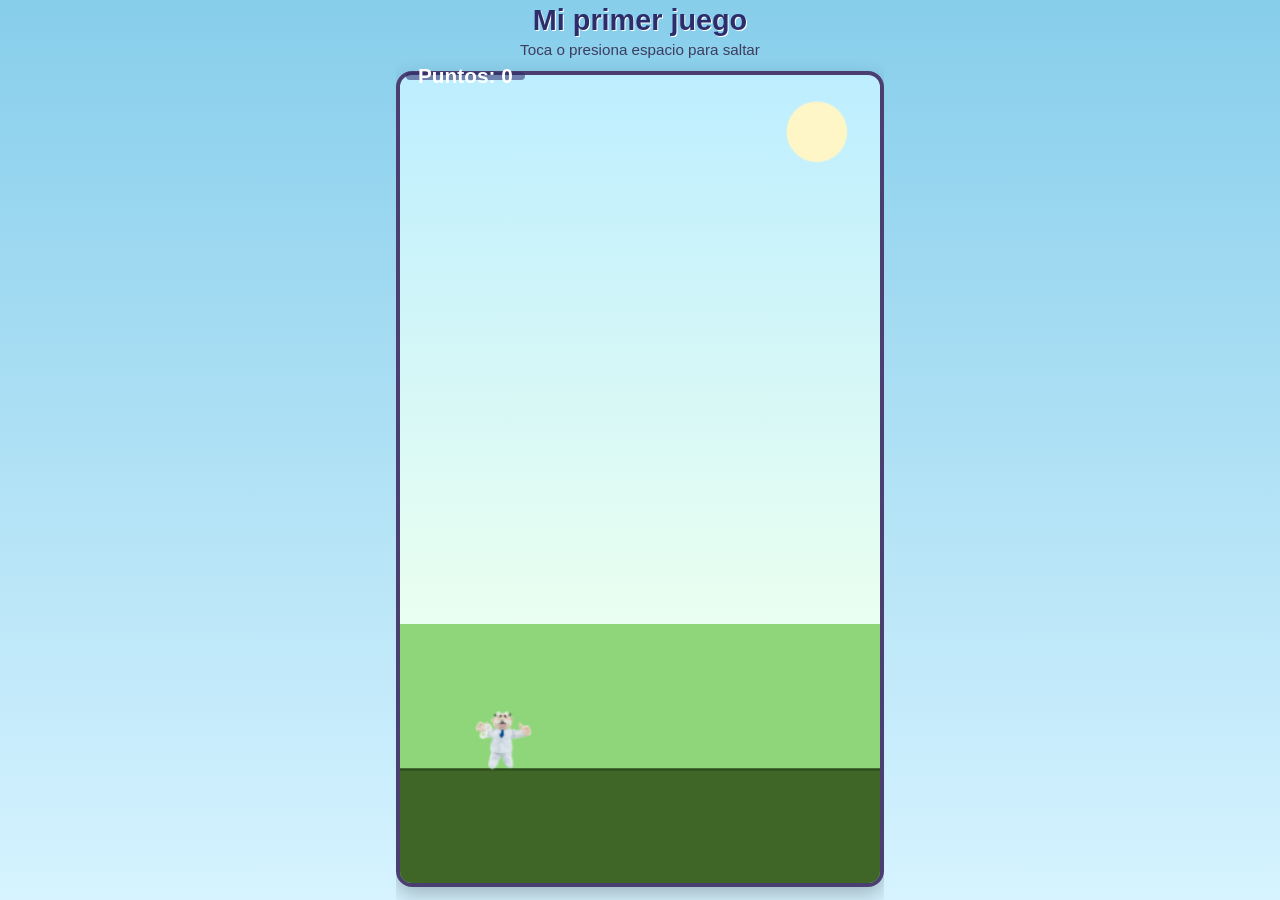
<file: index.html>
<!DOCTYPE html>
<html lang="es">
<head>
  <meta charset="UTF-8">
  <meta name="viewport" content="width=device-width, initial-scale=1.0, maximum-scale=1.0, user-scalable=no, viewport-fit=cover">
  <title>Mi primera página</title>
  <link rel="stylesheet" href="styles.css">
</head>
<body>
  <div id="game-wrap">
    <h1>Mi primer juego</h1>
    <p class="instructions">Toca o presiona espacio para saltar</p>
    <div id="canvas-holder">
      <div id="score">Puntos: 0</div>
      <canvas id="game"></canvas>
      <div id="gameover" class="hidden">
        <h2>¡Choque!</h2>
        <p id="finalScore"></p>
        <div id="gameoverControls">
          <input type="text" id="playerNameInput" placeholder="Tu nombre" maxlength="20" autocomplete="off">
          <button id="saveScoreBtn" type="button">Guardar puntaje</button>
          <p id="saveScoreMsg" class="hidden"></p>
        </div>
        <p>Toca o presiona espacio para reiniciar</p>
      </div>
    </div>
  </div>

  <script src="game.js"></script>
</body>
</html>
</file>
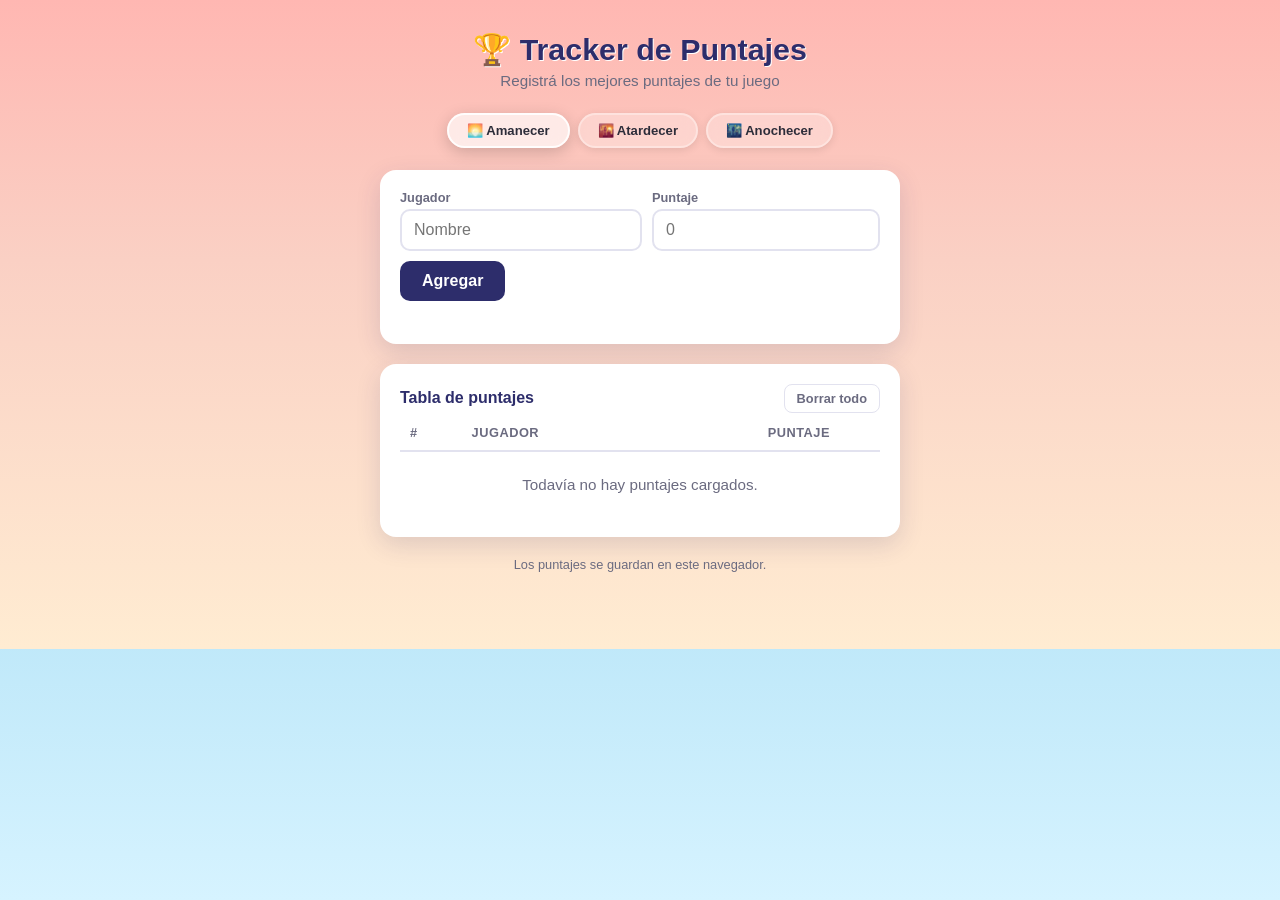
<file: tracker.html>
<!DOCTYPE html>
<html lang="es">
<head>
<meta charset="UTF-8">
<meta name="viewport" content="width=device-width, initial-scale=1.0">
<title>Tracker de Puntajes</title>
<style>
  :root {
    --primary: #4b3f72;
    --primary-light: #2d2d6b;
    --accent: #ffd166;
    --bg-top: #87ceeb;
    --bg-bottom: #d6f3ff;
    --card-bg: #ffffff;
    --text: #2d2d3a;
    --muted: #6b6b80;
    --border: #e2e2ef;
    --gold: #ffd166;
    --silver: #d9d9e8;
    --bronze: #e8b988;
  }

  * {
    box-sizing: border-box;
  }

  html, body {
    margin: 0;
    min-height: 100%;
    font-family: 'Trebuchet MS', Arial, sans-serif;
    background: linear-gradient(180deg, var(--bg-top), var(--bg-bottom));
    color: var(--text);
  }

  body {
    display: flex;
    justify-content: center;
    padding: 32px 16px 64px;
  }

  .page {
    width: 100%;
    max-width: 520px;
  }

  h1 {
    margin: 0 0 4px;
    color: var(--primary-light);
    text-align: center;
    font-size: clamp(1.4rem, 5vw, 1.9rem);
    text-shadow: 1px 1px 0 #fff;
  }

  .subtitle {
    margin: 0 0 24px;
    text-align: center;
    color: var(--muted);
    font-size: 0.95rem;
  }

  .card {
    background: var(--card-bg);
    border-radius: 16px;
    box-shadow: 0 8px 24px rgba(45, 45, 107, 0.15);
    padding: 20px;
    margin-bottom: 20px;
  }

  form {
    display: flex;
    gap: 10px;
    flex-wrap: wrap;
  }

  .field {
    flex: 1 1 140px;
    display: flex;
    flex-direction: column;
    gap: 4px;
  }

  label {
    font-size: 0.8rem;
    color: var(--muted);
    font-weight: bold;
  }

  input {
    padding: 10px 12px;
    border: 2px solid var(--border);
    border-radius: 10px;
    font-size: 1rem;
    font-family: inherit;
    outline: none;
    transition: border-color 0.15s ease;
  }

  input:focus {
    border-color: var(--primary);
  }

  button {
    align-self: flex-end;
    padding: 11px 22px;
    border: none;
    border-radius: 10px;
    background: var(--primary-light);
    color: #fff;
    font-size: 1rem;
    font-weight: bold;
    font-family: inherit;
    cursor: pointer;
    transition: background 0.15s ease, transform 0.1s ease;
  }

  button:hover {
    background: var(--primary);
  }

  button:active {
    transform: scale(0.97);
  }

  .error {
    color: #c0392b;
    font-size: 0.85rem;
    min-height: 1.1em;
    margin-top: 8px;
  }

  table {
    width: 100%;
    border-collapse: collapse;
  }

  thead th {
    text-align: left;
    font-size: 0.8rem;
    text-transform: uppercase;
    letter-spacing: 0.04em;
    color: var(--muted);
    padding: 0 10px 10px;
    border-bottom: 2px solid var(--border);
  }

  th.col-score, td.col-score {
    text-align: right;
  }

  th.col-actions, td.col-actions {
    text-align: right;
    width: 40px;
  }

  tbody tr {
    border-bottom: 1px solid var(--border);
  }

  tbody tr:last-child {
    border-bottom: none;
  }

  td {
    padding: 12px 10px;
    font-size: 0.98rem;
  }

  .rank {
    display: inline-flex;
    align-items: center;
    justify-content: center;
    width: 26px;
    height: 26px;
    border-radius: 50%;
    font-weight: bold;
    font-size: 0.85rem;
    background: var(--border);
    color: var(--muted);
  }

  tr:nth-child(-n+3) .rank {
    background: transparent;
    font-size: 1.2rem;
  }

  .player-name {
    font-weight: bold;
  }

  .score-value {
    font-weight: bold;
    color: var(--primary-light);
  }

  .delete-btn {
    background: transparent;
    color: var(--muted);
    border: none;
    font-size: 1.1rem;
    padding: 2px 6px;
    border-radius: 6px;
    cursor: pointer;
  }

  .delete-btn:hover {
    background: #fdeeee;
    color: #c0392b;
  }

  .empty-state {
    text-align: center;
    color: var(--muted);
    padding: 24px 10px;
    font-size: 0.95rem;
  }

  .table-header {
    display: flex;
    align-items: center;
    justify-content: space-between;
    margin-bottom: 12px;
  }

  .table-title {
    margin: 0;
    font-size: 1rem;
    font-weight: bold;
    color: var(--primary-light);
  }

  .clear-btn {
    background: transparent;
    color: var(--muted);
    border: 1px solid var(--border);
    border-radius: 8px;
    padding: 6px 12px;
    font-size: 0.8rem;
    font-family: inherit;
    cursor: pointer;
    transition: background 0.15s ease, color 0.15s ease, border-color 0.15s ease;
  }

  .clear-btn:hover {
    background: #fdeeee;
    color: #c0392b;
    border-color: #f3c6c6;
  }

  .footer-note {
    text-align: center;
    color: var(--muted);
    font-size: 0.8rem;
    margin-top: 8px;
  }

  .record-card {
    background: linear-gradient(135deg, var(--primary-light), var(--primary));
    color: #fff;
    text-align: center;
    padding: 22px 20px;
    box-shadow: 0 10px 28px rgba(45, 45, 107, 0.3);
  }

  .record-label {
    margin: 0;
    font-size: 0.8rem;
    text-transform: uppercase;
    letter-spacing: 0.08em;
    opacity: 0.85;
  }

  .record-score {
    margin: 6px 0 2px;
    font-size: clamp(2.4rem, 12vw, 3.2rem);
    font-weight: bold;
    line-height: 1;
    text-shadow: 1px 2px 0 rgba(0, 0, 0, 0.15);
  }

  .record-holder {
    margin: 0;
    font-size: 1rem;
    opacity: 0.9;
  }

  /* ── Sky switcher ───────────────────────────── */
  html, body {
    transition: background 1.4s ease;
  }

  body.sky-dawn {
    background: linear-gradient(180deg, #ffb7b2, #fad0c4 40%, #ffecd2);
  }

  body.sky-sunset {
    background: linear-gradient(180deg, #b83200, #e0541b 22%, #c471ed 68%, #7f3b8e);
  }

  body.sky-night {
    background:
      radial-gradient(circle, rgba(255,255,255,0.85) 1px, transparent 1px) 12%  8% / 180px 180px,
      radial-gradient(circle, rgba(255,255,255,0.55) 1px, transparent 1px) 55% 18% / 260px 260px,
      radial-gradient(circle, rgba(255,255,255,0.70) 1px, transparent 1px) 80%  5% / 140px 140px,
      radial-gradient(circle, rgba(255,255,255,0.40) 1px, transparent 1px) 30% 35% / 220px 220px,
      linear-gradient(180deg, #060614, #0d0d2b 55%, #1e1e4a);
  }

  .sky-switcher {
    display: flex;
    justify-content: center;
    gap: 8px;
    margin-bottom: 22px;
  }

  .sky-btn {
    align-self: auto;
    padding: 8px 18px;
    border-radius: 24px;
    border: 2px solid rgba(255, 255, 255, 0.35);
    background: rgba(255, 255, 255, 0.28);
    backdrop-filter: blur(8px);
    -webkit-backdrop-filter: blur(8px);
    font-size: 0.82rem;
    font-family: inherit;
    font-weight: 600;
    cursor: pointer;
    color: var(--text);
    transition: background 0.2s ease, border-color 0.2s ease, transform 0.12s ease, box-shadow 0.2s ease;
    box-shadow: 0 2px 8px rgba(0,0,0,0.1);
  }

  .sky-btn:hover {
    background: rgba(255, 255, 255, 0.5);
    border-color: rgba(255, 255, 255, 0.7);
    transform: translateY(-2px);
    box-shadow: 0 4px 14px rgba(0,0,0,0.15);
  }

  .sky-btn:active {
    transform: scale(0.96);
  }

  .sky-btn.active {
    background: rgba(255, 255, 255, 0.65);
    border-color: rgba(255, 255, 255, 0.9);
    box-shadow: 0 4px 16px rgba(0,0,0,0.18);
  }
</style>
</head>
<body>
  <div class="page">
    <h1>🏆 Tracker de Puntajes</h1>
    <p class="subtitle">Registrá los mejores puntajes de tu juego</p>

    <div class="sky-switcher" role="group" aria-label="Ambiente del cielo">
      <button class="sky-btn" data-sky="dawn"  id="btn-dawn">🌅 Amanecer</button>
      <button class="sky-btn" data-sky="sunset" id="btn-sunset">🌇 Atardecer</button>
      <button class="sky-btn" data-sky="night"  id="btn-night">🌃 Anochecer</button>
    </div>

    <div class="card record-card" id="record-card" hidden>
      <p class="record-label">Récord actual</p>
      <p class="record-score" id="record-score">0</p>
      <p class="record-holder" id="record-holder"></p>
    </div>

    <div class="card">
      <form id="score-form">
        <div class="field">
          <label for="player-name">Jugador</label>
          <input type="text" id="player-name" placeholder="Nombre" maxlength="30" autocomplete="off">
        </div>
        <div class="field" style="flex: 0 1 120px;">
          <label for="player-score">Puntaje</label>
          <input type="number" id="player-score" placeholder="0" min="0" step="1">
        </div>
        <button type="submit">Agregar</button>
      </form>
      <div class="error" id="form-error"></div>
    </div>

    <div class="card">
      <div class="table-header">
        <p class="table-title">Tabla de puntajes</p>
        <button type="button" class="clear-btn" id="clear-all-btn">Borrar todo</button>
      </div>
      <table>
        <thead>
          <tr>
            <th class="col-rank">#</th>
            <th>Jugador</th>
            <th class="col-score">Puntaje</th>
            <th class="col-actions"></th>
          </tr>
        </thead>
        <tbody id="score-table-body"></tbody>
      </table>
      <div class="empty-state" id="empty-state" hidden>Todavía no hay puntajes cargados.</div>
    </div>

    <p class="footer-note">Los puntajes se guardan en este navegador.</p>
  </div>

<script>
  const STORAGE_KEY = 'gameScores';

  const form = document.getElementById('score-form');
  const nameInput = document.getElementById('player-name');
  const scoreInput = document.getElementById('player-score');
  const errorEl = document.getElementById('form-error');
  const tableBody = document.getElementById('score-table-body');
  const emptyState = document.getElementById('empty-state');
  const recordCard = document.getElementById('record-card');
  const recordScoreEl = document.getElementById('record-score');
  const recordHolderEl = document.getElementById('record-holder');
  const clearAllBtn = document.getElementById('clear-all-btn');

  function loadScores() {
    try {
      const raw = localStorage.getItem(STORAGE_KEY);
      const parsed = raw ? JSON.parse(raw) : [];
      return Array.isArray(parsed) ? parsed : [];
    } catch {
      return [];
    }
  }

  function saveScores(scores) {
    localStorage.setItem(STORAGE_KEY, JSON.stringify(scores));
  }

  function render() {
    const scores = loadScores().sort((a, b) => b.score - a.score);
    tableBody.innerHTML = '';

    if (scores.length === 0) {
      emptyState.hidden = false;
      recordCard.hidden = true;
      return;
    }
    emptyState.hidden = true;

    recordCard.hidden = false;
    recordScoreEl.textContent = scores[0].score;
    recordHolderEl.textContent = `🏆 ${scores[0].name}`;

    const medals = ['🥇', '🥈', '🥉'];

    scores.forEach((entry, index) => {
      const tr = document.createElement('tr');
      const rankLabel = medals[index] || (index + 1);
      tr.innerHTML = `
        <td><span class="rank">${rankLabel}</span></td>
        <td class="player-name"></td>
        <td class="col-score score-value"></td>
        <td class="col-actions"><button class="delete-btn" title="Eliminar" data-id="${entry.id}">✕</button></td>
      `;
      tr.querySelector('.player-name').textContent = entry.name;
      tr.querySelector('.score-value').textContent = entry.score;
      tableBody.appendChild(tr);
    });
  }

  form.addEventListener('submit', (e) => {
    e.preventDefault();
    errorEl.textContent = '';

    const name = nameInput.value.trim();
    const score = Number(scoreInput.value);

    if (!name) {
      errorEl.textContent = 'Ingresá el nombre del jugador.';
      return;
    }
    if (scoreInput.value === '' || Number.isNaN(score) || score < 0) {
      errorEl.textContent = 'Ingresá un puntaje válido.';
      return;
    }

    const scores = loadScores();
    scores.push({ id: Date.now() + '-' + Math.random().toString(36).slice(2), name, score });
    saveScores(scores);

    nameInput.value = '';
    scoreInput.value = '';
    nameInput.focus();
    render();
  });

  tableBody.addEventListener('click', (e) => {
    const btn = e.target.closest('.delete-btn');
    if (!btn) return;
    const id = btn.dataset.id;
    const scores = loadScores().filter((entry) => entry.id !== id);
    saveScores(scores);
    render();
  });

  clearAllBtn.addEventListener('click', () => {
    if (loadScores().length === 0) return;
    if (!confirm('¿Borrar todos los puntajes? Esta acción no se puede deshacer.')) return;
    saveScores([]);
    render();
  });

  // ── Sky switcher ───────────────────────────────────────────
  const SKY_KEY   = 'skyMode';
  const SKY_CLASS = { dawn: 'sky-dawn', sunset: 'sky-sunset', night: 'sky-night' };
  const skyBtns   = document.querySelectorAll('.sky-btn');

  function setSky(mode) {
    Object.values(SKY_CLASS).forEach(cls => document.body.classList.remove(cls));
    document.body.classList.add(SKY_CLASS[mode] || SKY_CLASS.dawn);
    skyBtns.forEach(btn => btn.classList.toggle('active', btn.dataset.sky === mode));
    localStorage.setItem(SKY_KEY, mode);
  }

  skyBtns.forEach(btn => btn.addEventListener('click', () => setSky(btn.dataset.sky)));
  setSky(localStorage.getItem(SKY_KEY) || 'dawn');
  // ────────────────────────────────────────────────────────────

  render();
</script>
</body>
</html>
</file>
<file: styles.css>
html, body {
      margin: 0;
      height: 100%;
      height: 100dvh;
      display: flex;
      align-items: center;
      justify-content: center;
      background: linear-gradient(180deg, #87ceeb, #d6f3ff);
      font-family: 'Trebuchet MS', Arial, sans-serif;
      overflow: hidden;
      touch-action: manipulation;
      -webkit-tap-highlight-color: transparent;
    }

    #game-wrap {
      display: flex;
      flex-direction: column;
      align-items: center;
      gap: clamp(1px, 0.6vh, 4px);
      user-select: none;
      width: 100%;
      height: 100%;
      padding: 4px 0;
      box-sizing: border-box;
    }

    h1 {
      margin: 0;
      color: #2d2d6b;
      font-size: clamp(1rem, 4.5vw, 1.8rem);
      text-shadow: 1px 1px 0 #fff;
      text-align: center;
    }

    .instructions {
      margin: 0;
      color: #3d3d5c;
      font-size: clamp(0.7rem, 2.6vw, 0.95rem);
      text-align: center;
      padding: 0 10px;
    }

    #score {
      position: absolute;
      top: 10px;
      left: 10px;
      font-size: clamp(0.9rem, 3.4vw, 1.3rem);
      font-weight: bold;
      color: #fff;
      background: rgba(45, 45, 107, 0.55);
      padding: 4px 12px;
      border-radius: 999px;
      z-index: 2;
    }

    #canvas-holder {
      position: relative;
      line-height: 0;
      flex: 1;
      display: flex;
      align-items: center;
      justify-content: center;
      min-height: 0;
      width: 100%;
    }

    canvas {
      background: linear-gradient(180deg, #bdeeff 0%, #eafff0 68%, #8fd67a 68%, #8fd67a 100%);
      border: 4px solid #4b3f72;
      border-radius: 16px;
      box-shadow: 0 8px 20px rgba(0, 0, 0, 0.25);
      cursor: pointer;
      touch-action: manipulation;
      display: block;
    }

    #gameover {
      position: absolute;
      inset: 0;
      flex-direction: column;
      align-items: center;
      justify-content: center;
      gap: 6px;
      background: rgba(20, 15, 40, 0.6);
      color: #fff;
      border-radius: 12px;
      text-align: center;
      padding: 0 16px;
    }

    #gameover h2 {
      margin: 0;
      font-size: clamp(1.2rem, 5vw, 1.6rem);
      color: #ffd166;
    }

    #gameover p {
      margin: 0;
      font-size: clamp(0.8rem, 3vw, 0.95rem);
    }

    #gameover:not(.hidden) {
      display: flex;
    }

    .hidden {
      display: none;
    }

    #gameoverControls {
      display: flex;
      flex-direction: column;
      align-items: center;
      gap: 6px;
      width: 100%;
      max-width: 240px;
    }

    #playerNameInput {
      width: 100%;
      box-sizing: border-box;
      padding: 8px 12px;
      border: none;
      border-radius: 8px;
      font-size: clamp(0.85rem, 3vw, 1rem);
      font-family: inherit;
      text-align: center;
    }

    #saveScoreBtn {
      padding: 8px 16px;
      border: none;
      border-radius: 8px;
      background: #ffd166;
      color: #4b3f72;
      font-weight: bold;
      font-size: clamp(0.85rem, 3vw, 1rem);
      font-family: inherit;
      cursor: pointer;
    }

    #saveScoreBtn:disabled {
      opacity: 0.6;
      cursor: default;
    }

    #saveScoreMsg {
      margin: 0;
      font-size: 0.8rem;
      color: #ffd166;
    }
</file>
